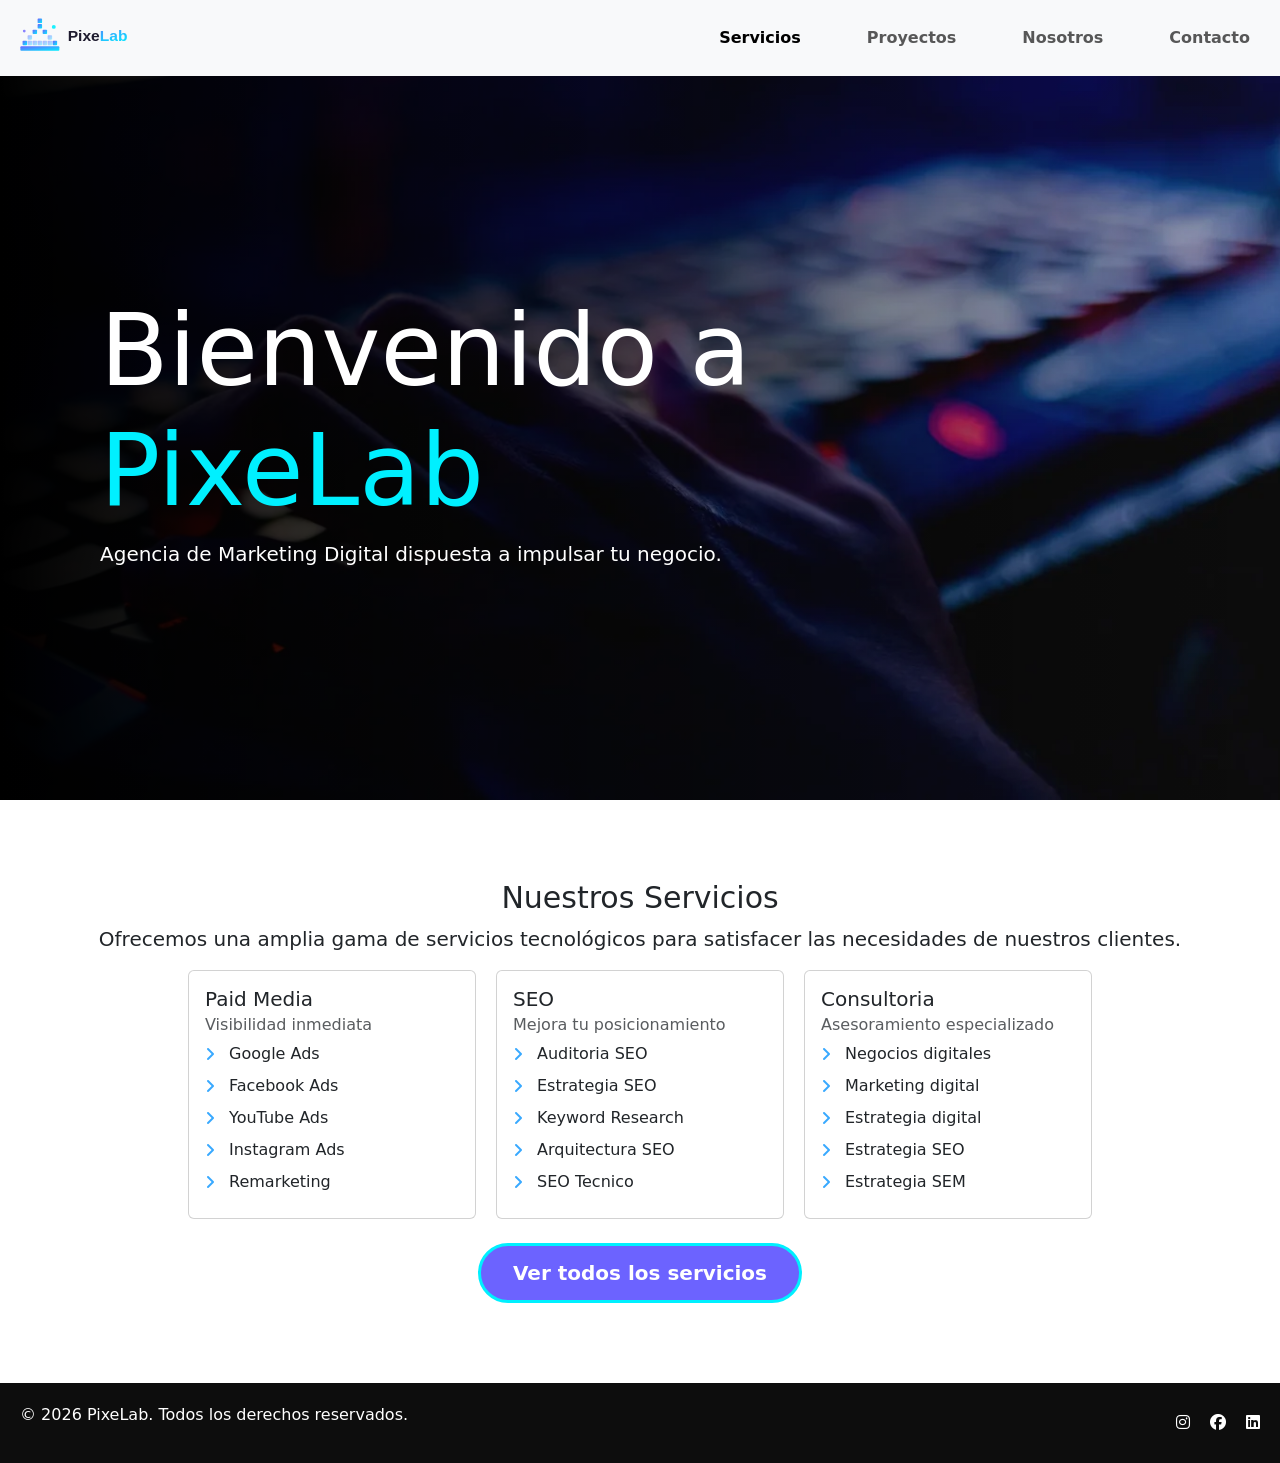
<file: index.html>
<!doctype html>
<html lang="en">

<head>
    <meta charset="UTF-8" />
    <meta name="viewport" content="width=device-width, initial-scale=1.0" />
    <meta name="description"
        content="PixeLab es una agencia de marketing digital especializada en Paid Media, SEO y consultoría estratégica. Impulsa tu negocio con Google Ads, Facebook Ads, posicionamiento web y asesoramiento experto." />
    <meta name="keywords"
        content="agencia de marketing digital, PixeLab, Paid Media, Google Ads, Facebook Ads, Instagram Ads, remarketing, SEO, posicionamiento web, auditoria SEO, keyword research, consultoria digital, estrategia SEM" />
    <title>PixeLab | Agencia de Marketing Digital</title>
    <link rel="stylesheet" href="css/main.css" />
    <link href="https://cdn.jsdelivr.net/npm/bootstrap@5.3.8/dist/css/bootstrap.min.css" rel="stylesheet"
        integrity="sha384-sRIl4kxILFvY47J16cr9ZwB07vP4J8+LH7qKQnuqkuIAvNWLzeN8tE5YBujZqJLB" crossorigin="anonymous" />
    <link rel="stylesheet" href="https://cdnjs.cloudflare.com/ajax/libs/font-awesome/6.5.1/css/all.min.css">
</head>

<body>
    <header>
        <nav class="navbar navbar-expand-lg bg-body-tertiary">
            <div class="container-fluid">
                <a class="navbar-brand" href="index.html">
                    <img src="/images/pixelab-logo.svg" alt="PixeLab" height="50">
                </a>
                <button class="navbar-toggler" type="button" data-bs-toggle="collapse" data-bs-target="#navbarNav"
                    aria-controls="navbarNav" aria-expanded="false" aria-label="Toggle navigation">
                    <span class="navbar-toggler-icon"></span>
                </button>
                <div class="collapse navbar-collapse" id="navbarNav">
                    <ul class="navbar-nav">
                        <li class="nav-item">
                            <a class="nav-link active" aria-current="page" href="/pages/servicios.html">Servicios</a>
                        </li>
                        <li class="nav-item">
                            <a class="nav-link" href="/pages/proyectos.html">Proyectos</a>
                        </li>
                        <li class="nav-item">
                            <a class="nav-link" href="/pages/nosotros.html">Nosotros</a>
                        </li>
                        <li class="nav-item">
                            <a class="nav-link" href="/pages/contactos.html">Contacto</a>
                        </li>
                    </ul>
                </div>
            </div>
        </nav>
    </header>

    <section class="presentacion">
        <h1>Bienvenido a <br><span class="pixelab">PixeLab</span></h1>
        <p>Agencia de Marketing Digital dispuesta a impulsar tu negocio.</p>
    </section>

    <section class="resumen-servicios">
        <h2>Nuestros Servicios</h2>
        <p>Ofrecemos una amplia gama de servicios tecnológicos para satisfacer las necesidades de nuestros clientes.</p>

        <div class="cards-container">
            <div class="card" style="width: 18rem;">
                <div class="card-body">
                    <h5 class="card-title">Paid Media</h5>
                    <h6 class="card-subtitle mb-2 text-body-secondary">Visibilidad inmediata</h6>
                    <ul>
                        <li>Google Ads</li>
                        <li>Facebook Ads</li>
                        <li>YouTube Ads</li>
                        <li>Instagram Ads</li>
                        <li>Remarketing</li>
                    </ul>
                </div>
            </div>
            <div class="card" style="width: 18rem;">
                <div class="card-body">
                    <h5 class="card-title">SEO</h5>
                    <h6 class="card-subtitle mb-2 text-body-secondary">Mejora tu posicionamiento</h6>
                    <ul>
                        <li>Auditoria SEO</li>
                        <li>Estrategia SEO</li>
                        <li>Keyword Research</li>
                        <li>Arquitectura SEO</li>
                        <li>SEO Tecnico</li>
                    </ul>
                </div>
            </div>
            <div class="card" style="width: 18rem;">
                <div class="card-body">
                    <h5 class="card-title">Consultoria</h5>
                    <h6 class="card-subtitle mb-2 text-body-secondary">Asesoramiento especializado</h6>
                    <ul>
                        <li>Negocios digitales</li>
                        <li>Marketing digital</li>
                        <li>Estrategia digital</li>
                        <li>Estrategia SEO</li>
                        <li>Estrategia SEM</li>
                    </ul>
                </div>
            </div>
        </div>
        <a href="/pages/servicios.html" class="mas-servicios">Ver todos los servicios</a>
    </section>

    <script src="https://cdn.jsdelivr.net/npm/bootstrap@5.3.8/dist/js/bootstrap.bundle.min.js"
        integrity="sha384-FKyoEForCGlyvwx9Hj09JcYn3nv7wiPVlz7YYwJrWVcXK/BmnVDxM+D2scQbITxI"
        crossorigin="anonymous"></script>
</body>
<footer>
    <p>&copy; 2026 PixeLab. Todos los derechos reservados.</p>
    <div class="social-icons">
        <div>
            <i class="fa-brands fa-instagram" style="color: rgb(255, 255, 255);"></i>
        </div>
        <div>
            <i class="fa-brands fa-facebook" style="color: rgb(255, 255, 255);"></i>
        </div>
        <div>
            <i class="fa-brands fa-linkedin" style="color: rgb(255, 255, 255);"></i>
        </div>
    </div>
</footer>
</html>
</file>
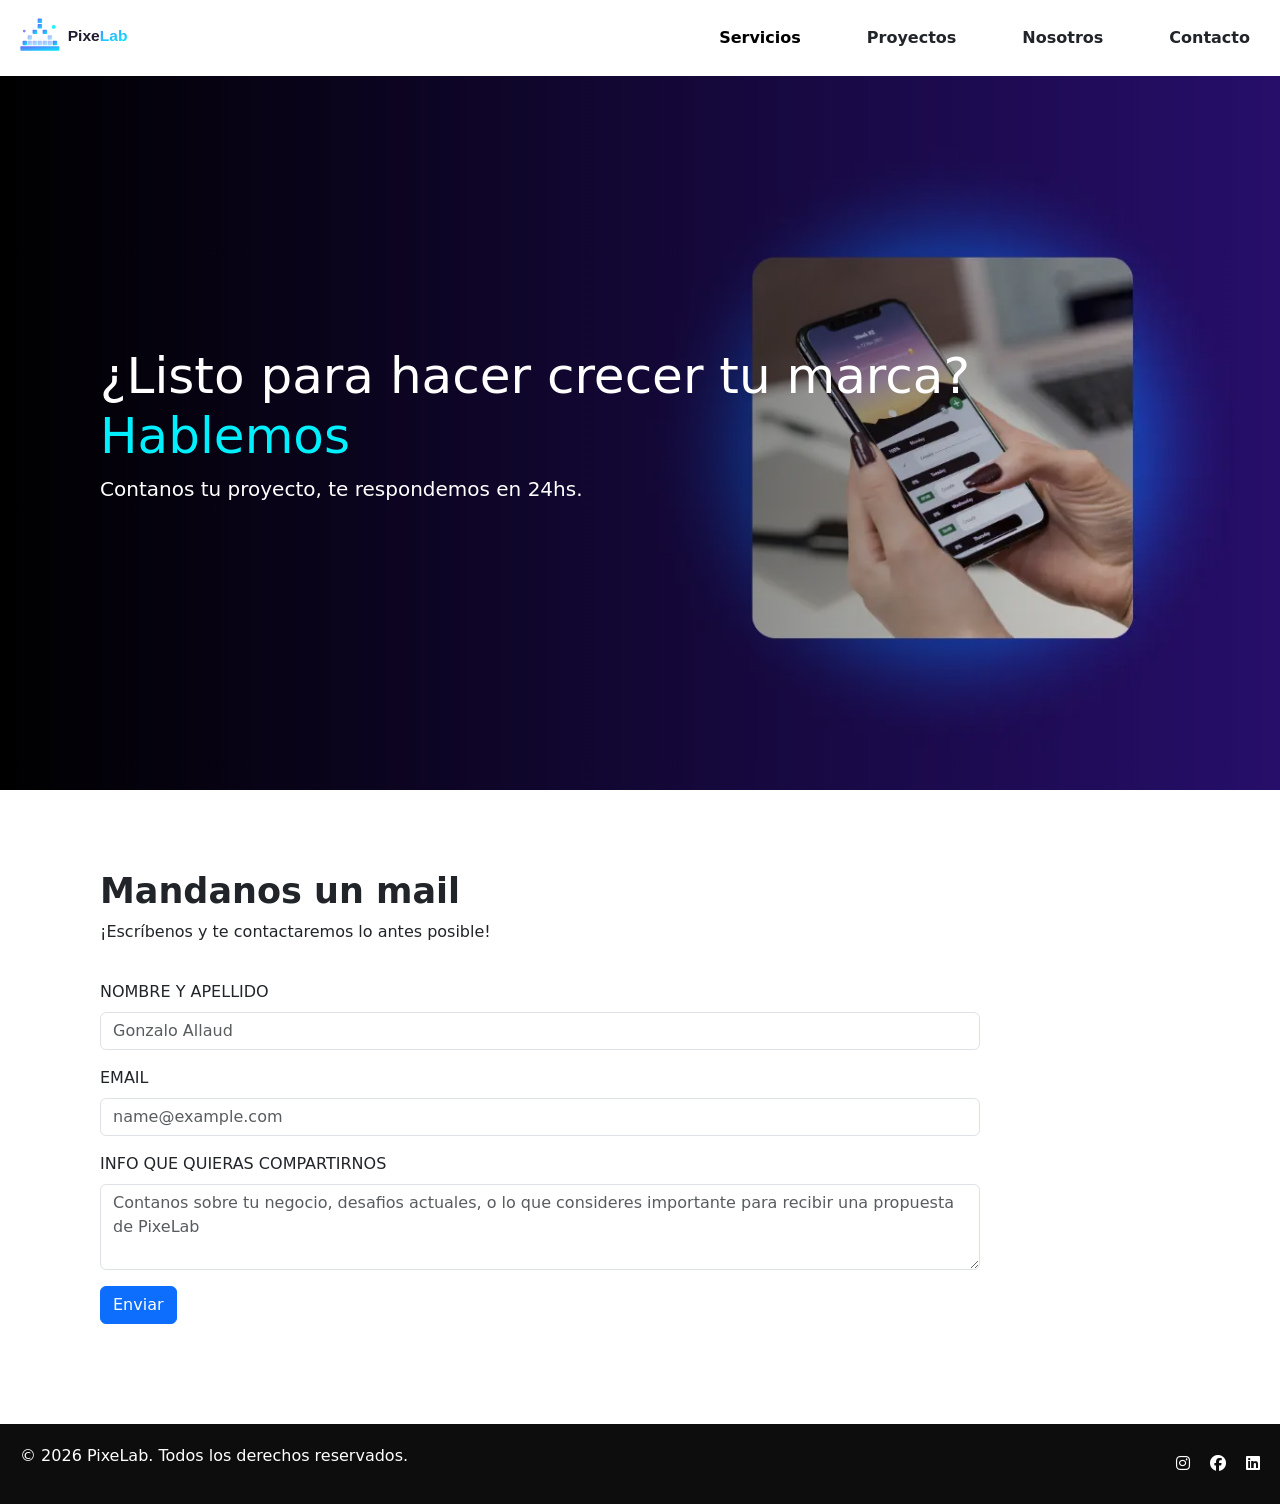
<file: pages/contactos.html>
<!DOCTYPE html>
<html lang="en">

<head>
    <meta charset="UTF-8">
    <meta name="viewport" content="width=device-width, initial-scale=1.0">
    <title>Contacto | PixeLab</title>
    <link href="https://cdn.jsdelivr.net/npm/bootstrap@5.3.8/dist/css/bootstrap.min.css" rel="stylesheet"
        integrity="sha384-sRIl4kxILFvY47J16cr9ZwB07vP4J8+LH7qKQnuqkuIAvNWLzeN8tE5YBujZqJLB" crossorigin="anonymous" />
    <link rel="stylesheet" href="../css/main.css" />
    <link rel="stylesheet" href="https://cdnjs.cloudflare.com/ajax/libs/font-awesome/6.5.1/css/all.min.css">
</head>

<body>
    <header>
        <nav class="navbar navbar-expand-lg">
            <div class="container-fluid">
                <a class="navbar-brand" href="/index.html">
                    <img src="/images/pixelab-logo.svg" alt="PixeLab" height="50">
                </a>
                <button class="navbar-toggler" type="button" data-bs-toggle="collapse" data-bs-target="#navbarNav"
                    aria-controls="navbarNav" aria-expanded="false" aria-label="Toggle navigation">
                    <span class="navbar-toggler-icon"></span>
                </button>
                <div class="collapse navbar-collapse" id="navbarNav">
                    <ul class="navbar-nav">
                        <li class="nav-item">
                            <a class="nav-link active" aria-current="page" href="/pages/servicios.html">Servicios</a>
                        </li>
                        <li class="nav-item">
                            <a class="nav-link" href="/pages/proyectos.html">Proyectos</a>
                        </li>
                        <li class="nav-item">
                            <a class="nav-link" href="/pages/nosotros.html">Nosotros</a>
                        </li>
                        <li class="nav-item">
                            <a class="nav-link" href="/pages/contactos.html">Contacto</a>
                        </li>
                    </ul>
                </div>
            </div>
        </nav>
    </header>

    <section class="contacto">
        <h1>¿Listo para hacer crecer tu marca?<br><span>Hablemos</span><br></h1>
        <p>Contanos tu proyecto, te respondemos en 24hs.</p>
    </section>
    <section class="informacion-contacto">
        <div>
            <h2>Mandanos un mail</h2>
            <p>¡Escríbenos y te contactaremos lo antes posible!</p>
        </div>
        <form class="formulario-contacto">
            <div class="mb-3">
                <label for="exampleFormControlInput1" class="form-label">NOMBRE Y APELLIDO</label>
                <input type="email" class="form-control" id="exampleFormControlInput1" placeholder="Gonzalo Allaud">
            </div>
            <div class="mb-3">
                <label for="exampleFormControlInput1" class="form-label">EMAIL</label>
                <input type="email" class="form-control" id="exampleFormControlInput1" placeholder="name@example.com">
            </div>
            <div class="mb-3">
                <label for="exampleFormControlTextarea1" class="form-label">INFO QUE QUIERAS COMPARTIRNOS</label>
                <textarea class="form-control" id="exampleFormControlTextarea1" rows="3" placeholder="Contanos sobre tu negocio, desafios actuales, o lo que consideres importante para recibir una propuesta de PixeLab"></textarea>
            </div>
            <button type="submit" class="btn btn-primary">Enviar</button>
        </form>
    </section>

    <script src="https://cdn.jsdelivr.net/npm/bootstrap@5.3.8/dist/js/bootstrap.bundle.min.js"
        integrity="sha384-FKyoEForCGlyvwx9Hj09JcYn3nv7wiPVlz7YYwJrWVcXK/BmnVDxM+D2scQbITxI"
        crossorigin="anonymous"></script>
</body>

<footer>
    <p>&copy; 2026 PixeLab. Todos los derechos reservados.</p>
    <div class="social-icons">
        <div>
            <i class="fa-brands fa-instagram" style="color: rgb(255, 255, 255);"></i>
        </div>
        <div>
            <i class="fa-brands fa-facebook" style="color: rgb(255, 255, 255);"></i>
        </div>
        <div>
            <i class="fa-brands fa-linkedin" style="color: rgb(255, 255, 255);"></i>
        </div>
    </div>
</footer>

</html>
</file>
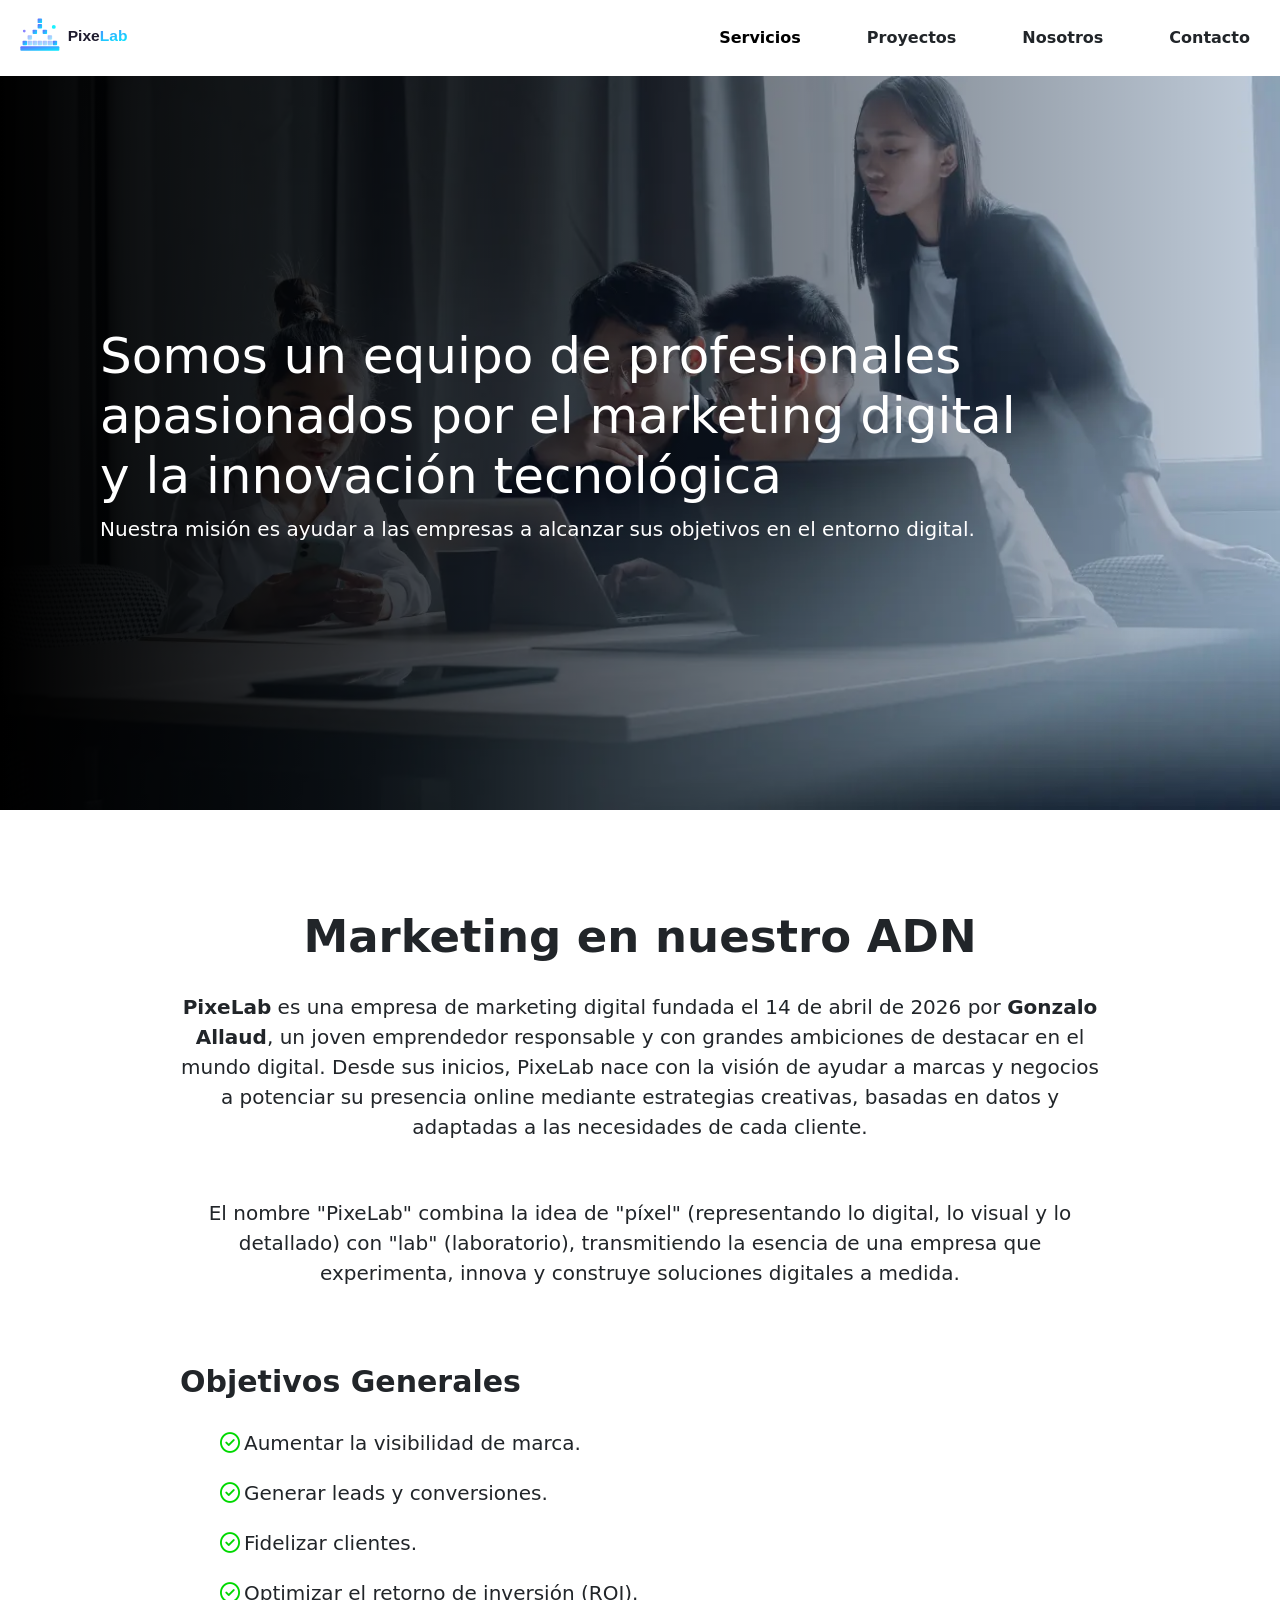
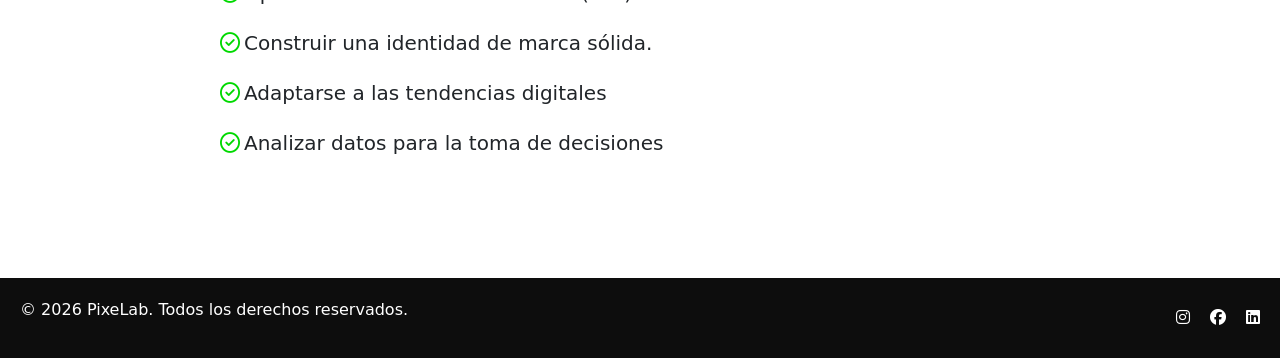
<file: pages/nosotros.html>
<!DOCTYPE html>
<html lang="en">
<head>
    <meta charset="UTF-8">
    <meta name="viewport" content="width=device-width, initial-scale=1.0">
    <title>Nosotros | PixeLab</title>
    <link href="https://cdn.jsdelivr.net/npm/bootstrap@5.3.8/dist/css/bootstrap.min.css" rel="stylesheet"
        integrity="sha384-sRIl4kxILFvY47J16cr9ZwB07vP4J8+LH7qKQnuqkuIAvNWLzeN8tE5YBujZqJLB" crossorigin="anonymous" />
    <link rel="stylesheet" href="../css/main.css" />
        <link rel="stylesheet" href="https://cdnjs.cloudflare.com/ajax/libs/font-awesome/6.5.1/css/all.min.css">
</head>
<body>
    <header>
        <nav class="navbar navbar-expand-lg">
            <div class="container-fluid">
                <a class="navbar-brand" href="/index.html">
                    <img src="/images/pixelab-logo.svg" alt="PixeLab" height="50">
                </a>
                <button class="navbar-toggler" type="button" data-bs-toggle="collapse" data-bs-target="#navbarNav"
                    aria-controls="navbarNav" aria-expanded="false" aria-label="Toggle navigation">
                    <span class="navbar-toggler-icon"></span>
                </button>
                <div class="collapse navbar-collapse" id="navbarNav">
                    <ul class="navbar-nav">
                        <li class="nav-item">
                            <a class="nav-link active" aria-current="page" href="/pages/servicios.html">Servicios</a>
                        </li>
                        <li class="nav-item">
                            <a class="nav-link" href="/pages/proyectos.html">Proyectos</a>
                        </li>
                        <li class="nav-item">
                            <a class="nav-link" href="/pages/nosotros.html">Nosotros</a>
                        </li>
                        <li class="nav-item">
                            <a class="nav-link" href="/pages/contactos.html">Contacto</a>
                        </li>
                    </ul>
                </div>
            </div>
        </nav>
    </header>

    <section class="nosotros">
        <h1>Somos un equipo de profesionales<br>apasionados por el marketing digital<br> y la innovación tecnológica</h1>
        <p>Nuestra misión es ayudar a las empresas a alcanzar sus objetivos en el entorno digital.</p>
    </section>

    <section class="historia">
        <div class="historia-texto">
            <h2>Marketing en nuestro ADN</h2>
            <p><span>PixeLab</span> es una empresa de marketing digital fundada el 14 de abril de 2026 por <span>Gonzalo Allaud</span>, un joven emprendedor responsable y con grandes ambiciones de destacar en el mundo digital. Desde sus inicios, PixeLab nace con la visión de ayudar a marcas y negocios a potenciar su presencia online mediante estrategias creativas, basadas en datos y adaptadas a las necesidades de cada cliente.</p>
            <p>El nombre "PixeLab" combina la idea de "píxel" (representando lo digital, lo visual y lo detallado) con "lab" (laboratorio), transmitiendo la esencia de una empresa que experimenta, innova y construye soluciones digitales a medida.</p>
        </div>
        <div class="objetivos-generales">
            <h2>Objetivos Generales</h2>
            <ul>
                <li>Aumentar la visibilidad de marca.</li>
                <li>Generar leads y conversiones.</li>
                <li>Fidelizar clientes.</li>
                <li>Optimizar el retorno de inversión (ROI).</li>
                <li>Construir una identidad de marca sólida.</li>
                <li>Adaptarse a las tendencias digitales</li>
                <li>Analizar datos para la toma de decisiones</li>
            </ul>
        </div>
    </section>


    <script src="https://cdn.jsdelivr.net/npm/bootstrap@5.3.8/dist/js/bootstrap.bundle.min.js"
        integrity="sha384-FKyoEForCGlyvwx9Hj09JcYn3nv7wiPVlz7YYwJrWVcXK/BmnVDxM+D2scQbITxI"
        crossorigin="anonymous"></script>
</body>
<footer>
    <p>&copy; 2026 PixeLab. Todos los derechos reservados.</p>
    <div class="social-icons">
        <div>
            <i class="fa-brands fa-instagram" style="color: rgb(255, 255, 255);"></i>
        </div>
        <div>
            <i class="fa-brands fa-facebook" style="color: rgb(255, 255, 255);"></i>
        </div>
        <div>
            <i class="fa-brands fa-linkedin" style="color: rgb(255, 255, 255);"></i>
        </div>
    </div>
</footer>
</html>
</file>
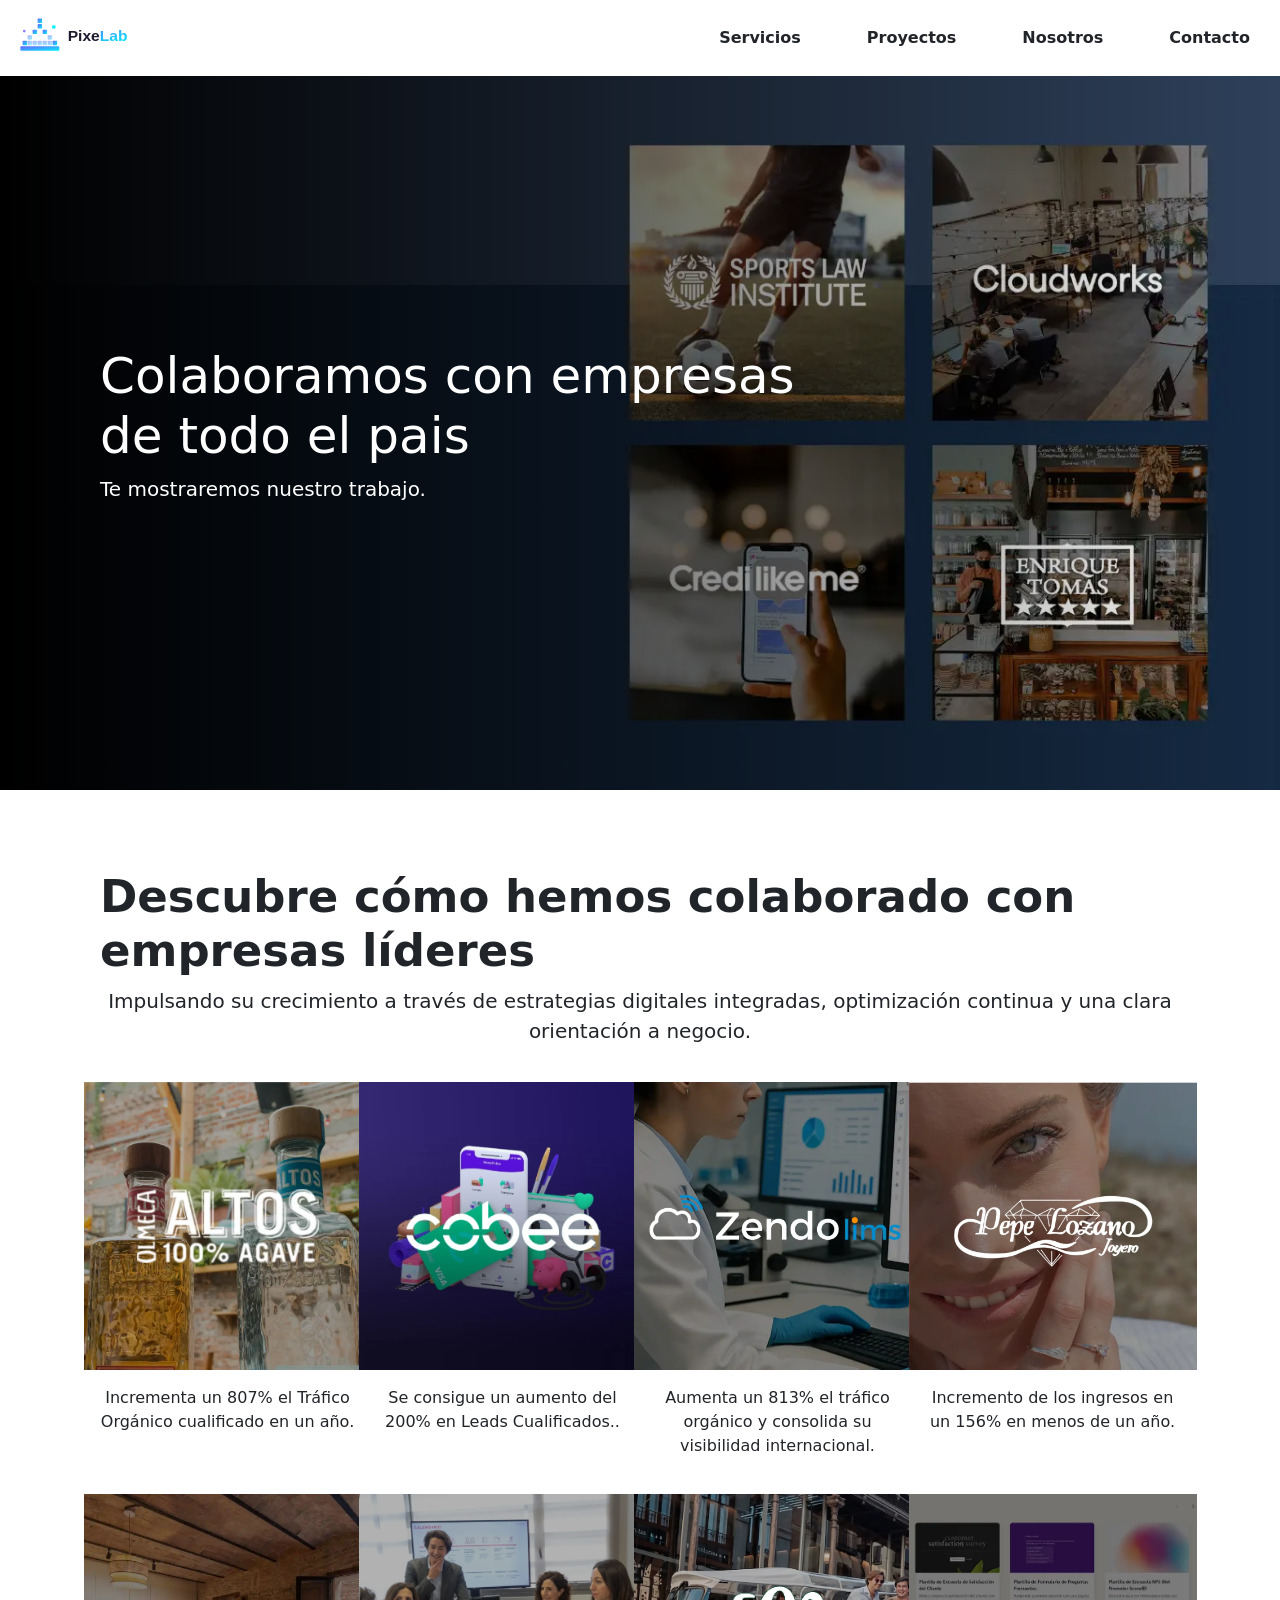
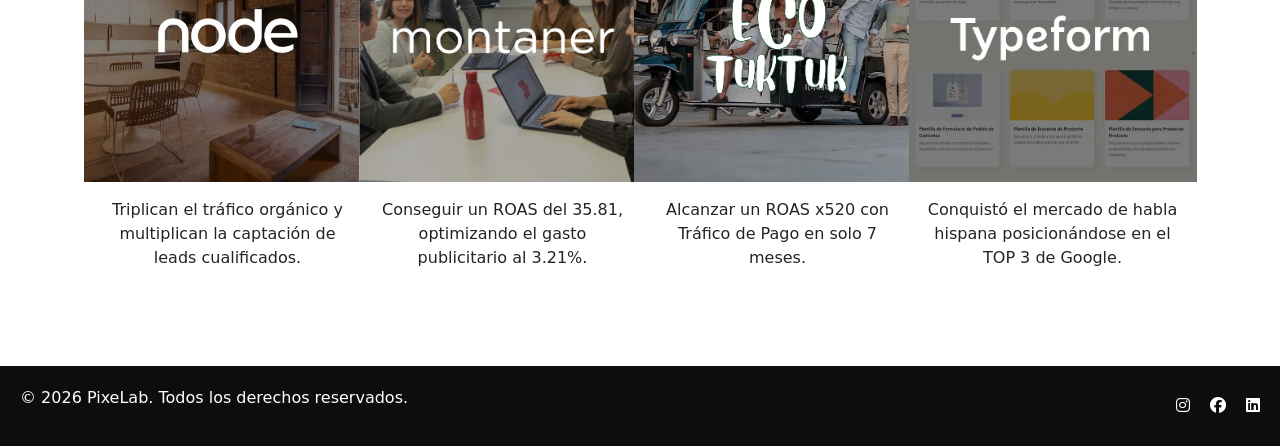
<file: pages/proyectos.html>
<!DOCTYPE html>
<html lang="en">

<head>
    <meta charset="UTF-8">
    <meta name="viewport" content="width=device-width, initial-scale=1.0">
    <title>Proyectos | PixeLab</title>
    <link href="https://cdn.jsdelivr.net/npm/bootstrap@5.3.8/dist/css/bootstrap.min.css" rel="stylesheet"
        integrity="sha384-sRIl4kxILFvY47J16cr9ZwB07vP4J8+LH7qKQnuqkuIAvNWLzeN8tE5YBujZqJLB" crossorigin="anonymous" />
    <link rel="stylesheet" href="../css/main.css" />
    <link rel="stylesheet" href="https://cdnjs.cloudflare.com/ajax/libs/font-awesome/6.5.1/css/all.min.css">
</head>

<body>
    <header>
        <nav class="navbar navbar-expand-lg">
            <div class="container-fluid">
                <a class="navbar-brand" href="/index.html">
                    <img src="/images/pixelab-logo.svg" alt="PixeLab" height="50">
                </a>
                <button class="navbar-toggler" type="button" data-bs-toggle="collapse" data-bs-target="#navbarNav"
                    aria-controls="navbarNav" aria-expanded="false" aria-label="Toggle navigation">
                    <span class="navbar-toggler-icon"></span>
                </button>
                <div class="collapse navbar-collapse" id="navbarNav">
                    <ul class="navbar-nav">
                        <li class="nav-item">
                            <a class="nav-link" href="/pages/servicios.html">Servicios</a>
                        </li>
                        <li class="nav-item">
                            <a class="nav-link" href="/pages/proyectos.html">Proyectos</a>
                        </li>
                        <li class="nav-item">
                            <a class="nav-link" href="/pages/nosotros.html">Nosotros</a>
                        </li>
                        <li class="nav-item">
                            <a class="nav-link" href="/pages/contactos.html">Contacto</a>
                        </li>
                    </ul>
                </div>
            </div>
        </nav>
    </header>
    <section class="proyectos">
        <h1>Colaboramos con empresas<br>de todo el pais<br></h1>
        <p>Te mostraremos nuestro trabajo.</p>
    </section>
    <section class="informacion-proyectos">
        <div>
            <h2>Descubre cómo hemos colaborado con empresas líderes</h2>
            <p>Impulsando su crecimiento a través de estrategias digitales integradas, optimización continua y una clara
                orientación a negocio.</p>
        </div>
        <div class="muestra-proyectos">
            <div class="card" style="width: 18rem;">
                <img src="/images/proyecto1.webp" class="card-img-top" alt="Proyecto 1">
                <div class="card-body">
                    <p class="card-text">Incrementa un 807% el Tráfico Orgánico cualificado en un año.</p>
                </div>
            </div>
            <div class="card" style="width: 18rem;">
                <img src="/images/proyecto2.webp" class="card-img-top" alt="Proyecto 2">
                <div class="card-body">
                    <p class="card-text">Se consigue un aumento del 200% en Leads Cualificados..</p>
                </div>
            </div>
            <div class="card" style="width: 18rem;">
                <img src="/images/proyecto3.webp" class="card-img-top" alt="Proyecto 3">
                <div class="card-body">
                    <p class="card-text">Aumenta un 813% el tráfico orgánico y consolida su visibilidad internacional.
                    </p>
                </div>
            </div>
            <div class="card" style="width: 18rem;">
                <img src="/images/proyecto4.webp" class="card-img-top" alt="Proyecto 4">
                <div class="card-body">
                    <p class="card-text">Incremento de los ingresos en un 156% en menos de un año.</p>
                </div>
            </div>
            <div class="card" style="width: 18rem;">
                <img src="/images/proyecto5.webp" class="card-img-top" alt="Proyecto 5">
                <div class="card-body">
                    <p class="card-text">Triplican el tráfico orgánico y multiplican la captación de leads cualificados.
                    </p>
                </div>
            </div>
            <div class="card" style="width: 18rem;">
                <img src="/images/proyecto6.webp" class="card-img-top" alt="Proyecto 6">
                <div class="card-body">
                    <p class="card-text">Conseguir un ROAS del 35.81, optimizando el gasto publicitario al 3.21%.</p>
                </div>
            </div>
            <div class="card" style="width: 18rem;">
                <img src="/images/proyecto7.webp" class="card-img-top" alt="Proyecto 7">
                <div class="card-body">
                    <p class="card-text">Alcanzar un ROAS x520 con Tráfico de Pago en solo 7 meses.</p>
                </div>
            </div>
            <div class="card" style="width: 18rem;">
                <img src="/images/proyecto8.webp" class="card-img-top" alt="Proyecto 8">
                <div class="card-body">
                    <p class="card-text">Conquistó el mercado de habla hispana posicionándose en el TOP 3 de Google.</p>
                </div>
            </div>
        </div>
    </section>

        <script src="https://cdn.jsdelivr.net/npm/bootstrap@5.3.8/dist/js/bootstrap.bundle.min.js"
            integrity="sha384-FKyoEForCGlyvwx9Hj09JcYn3nv7wiPVlz7YYwJrWVcXK/BmnVDxM+D2scQbITxI"
            crossorigin="anonymous"></script>
</body>

<footer>
    <p>&copy; 2026 PixeLab. Todos los derechos reservados.</p>
    <div class="social-icons">
        <div>
            <i class="fa-brands fa-instagram" style="color: rgb(255, 255, 255);"></i>
        </div>
        <div>
            <i class="fa-brands fa-facebook" style="color: rgb(255, 255, 255);"></i>
        </div>
        <div>
            <i class="fa-brands fa-linkedin" style="color: rgb(255, 255, 255);"></i>
        </div>
    </div>
</footer>

</html>
</file>
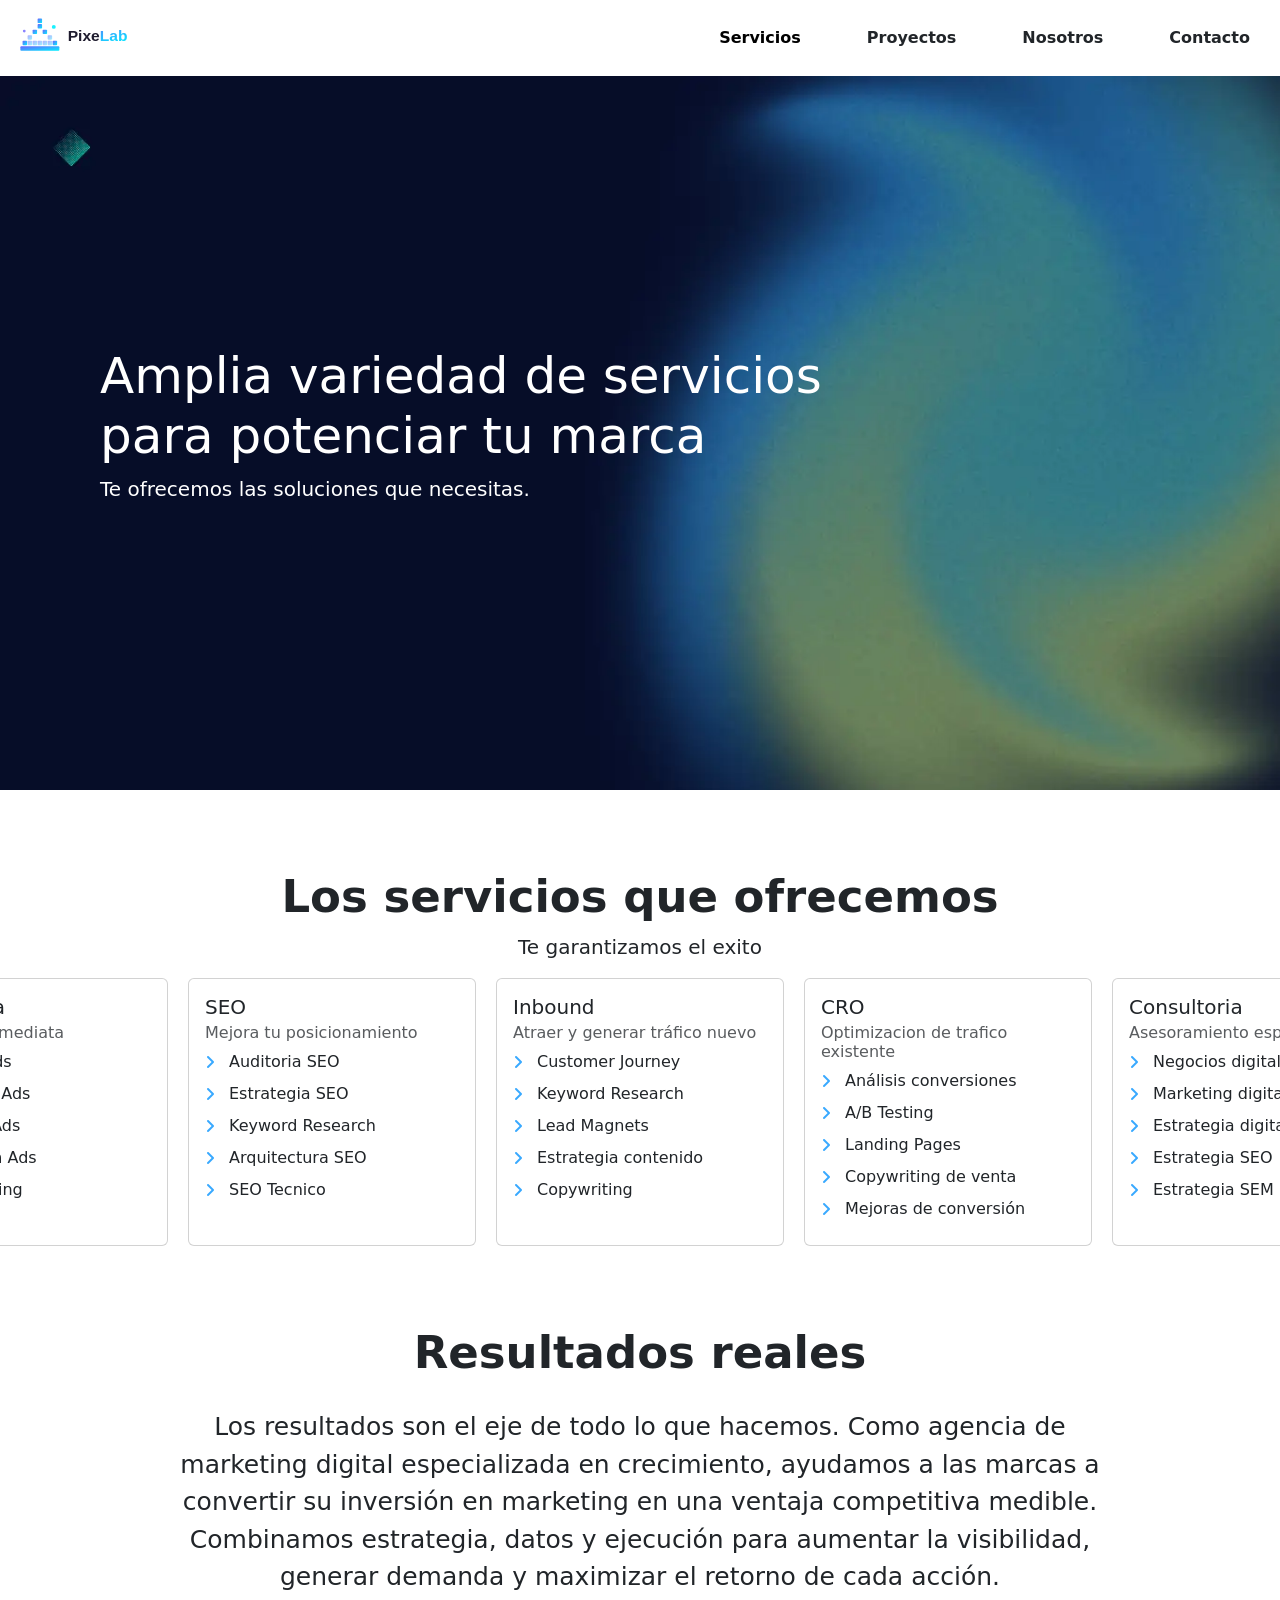
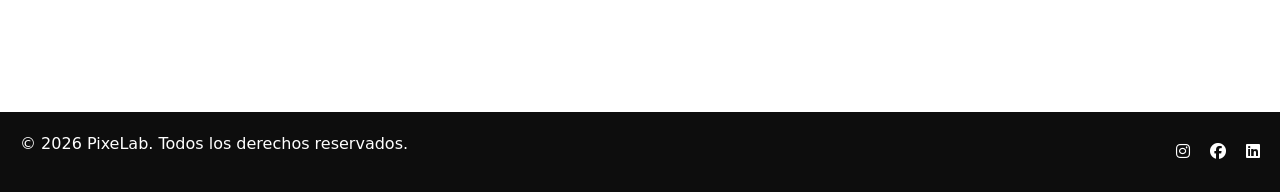
<file: pages/servicios.html>
<!DOCTYPE html>
<html lang="en">

<head>
    <meta charset="UTF-8">
    <meta name="viewport" content="width=device-width, initial-scale=1.0">
    <title>Servicios | PixeLab</title>
    <link href="https://cdn.jsdelivr.net/npm/bootstrap@5.3.8/dist/css/bootstrap.min.css" rel="stylesheet"
        integrity="sha384-sRIl4kxILFvY47J16cr9ZwB07vP4J8+LH7qKQnuqkuIAvNWLzeN8tE5YBujZqJLB" crossorigin="anonymous" />
    <link rel="stylesheet" href="../css/main.css" />
    <link rel="stylesheet" href="https://cdnjs.cloudflare.com/ajax/libs/font-awesome/6.5.1/css/all.min.css">
</head>

<body>
    <header>
        <nav class="navbar navbar-expand-lg">
            <div class="container-fluid">
                <a class="navbar-brand" href="/index.html">
                    <img src="/images/pixelab-logo.svg" alt="PixeLab" height="50">
                </a>
                <button class="navbar-toggler" type="button" data-bs-toggle="collapse" data-bs-target="#navbarNav"
                    aria-controls="navbarNav" aria-expanded="false" aria-label="Toggle navigation">
                    <span class="navbar-toggler-icon"></span>
                </button>
                <div class="collapse navbar-collapse" id="navbarNav">
                    <ul class="navbar-nav">
                        <li class="nav-item">
                            <a class="nav-link active" aria-current="page" href="/pages/servicios.html">Servicios</a>
                        </li>
                        <li class="nav-item">
                            <a class="nav-link" href="/pages/proyectos.html">Proyectos</a>
                        </li>
                        <li class="nav-item">
                            <a class="nav-link" href="/pages/nosotros.html">Nosotros</a>
                        </li>
                        <li class="nav-item">
                            <a class="nav-link" href="/pages/contactos.html">Contacto</a>
                        </li>
                    </ul>
                </div>
            </div>
        </nav>
    </header>
    <section class="servicios">
        <h1>Amplia variedad de servicios <br>para potenciar tu marca</h1>
        <p>Te ofrecemos las soluciones que necesitas.</p>
    </section>
    <section class="informacion-servicios">
        <h2>Los servicios que ofrecemos</h2>
        <p>Te garantizamos el exito</p>

        <section>
            <div class="cards-container">
                <div class="card" style="width: 18rem;">
                    <div class="card-body">
                        <h5 class="card-title">Paid Media</h5>
                        <h6 class="card-subtitle mb-2 text-body-secondary">Visibilidad inmediata</h6>
                        <ul>
                            <li>Google Ads</li>
                            <li>Facebook Ads</li>
                            <li>YouTube Ads</li>
                            <li>Instagram Ads</li>
                            <li>Remarketing</li>
                        </ul>
                    </div>
                </div>
                <div class="card" style="width: 18rem;">
                    <div class="card-body">
                        <h5 class="card-title">SEO</h5>
                        <h6 class="card-subtitle mb-2 text-body-secondary">Mejora tu posicionamiento</h6>
                        <ul>
                            <li>Auditoria SEO</li>
                            <li>Estrategia SEO</li>
                            <li>Keyword Research</li>
                            <li>Arquitectura SEO</li>
                            <li>SEO Tecnico</li>
                        </ul>
                    </div>
                </div>
                <div class="card" style="width: 18rem;">
                    <div class="card-body">
                        <h5 class="card-title">Inbound</h5>
                        <h6 class="card-subtitle mb-2 text-body-secondary">Atraer y generar tráfico nuevo</h6>
                        <ul>
                            <li>Customer Journey</li>
                            <li>Keyword Research</li>
                            <li>Lead Magnets</li>
                            <li>Estrategia contenido</li>
                            <li>Copywriting</li>
                        </ul>
                    </div>
                </div>
                <div class="card" style="width: 18rem;">
                    <div class="card-body">
                        <h5 class="card-title">CRO</h5>
                        <h6 class="card-subtitle mb-2 text-body-secondary">Optimizacion de trafico existente</h6>
                        <ul>
                            <li>Análisis conversiones</li>
                            <li>A/B Testing</li>
                            <li>Landing Pages</li>
                            <li>Copywriting de venta</li>
                            <li>Mejoras de conversión</li>
                        </ul>
                    </div>
                </div>
                <div class="card" style="width: 18rem;">
                    <div class="card-body">
                        <h5 class="card-title">Consultoria</h5>
                        <h6 class="card-subtitle mb-2 text-body-secondary">Asesoramiento especializado</h6>
                        <ul>
                            <li>Negocios digitales</li>
                            <li>Marketing digital</li>
                            <li>Estrategia digital</li>
                            <li>Estrategia SEO</li>
                            <li>Estrategia SEM</li>
                        </ul>
                    </div>
                </div>
            </div>
        </section>

        <section class="resultados">
            <h3>Resultados reales</h3>
            <p>Los resultados son el eje de todo lo que hacemos. Como agencia de marketing digital especializada en crecimiento, ayudamos a las marcas a convertir su inversión en marketing en una ventaja competitiva medible. Combinamos estrategia, datos y ejecución para aumentar la visibilidad, generar demanda y maximizar el retorno de cada acción.</p>
        </section>
    </section>






    <script src="https://cdn.jsdelivr.net/npm/bootstrap@5.3.8/dist/js/bootstrap.bundle.min.js"
        integrity="sha384-FKyoEForCGlyvwx9Hj09JcYn3nv7wiPVlz7YYwJrWVcXK/BmnVDxM+D2scQbITxI"
        crossorigin="anonymous"></script>
</body>
<footer>
    <p>&copy; 2026 PixeLab. Todos los derechos reservados.</p>
    <div class="social-icons">
        <div>
            <i class="fa-brands fa-instagram" style="color: rgb(255, 255, 255);"></i>
        </div>
        <div>
            <i class="fa-brands fa-facebook" style="color: rgb(255, 255, 255);"></i>
        </div>
        <div>
            <i class="fa-brands fa-linkedin" style="color: rgb(255, 255, 255);"></i>
        </div>
    </div>
</footer>

</html>
</file>
<file: css/main.css>
.mas-servicios {
  display: flex;
  justify-content: center;
  align-items: center;
  margin: 24px auto 0;
  font-size: 20px;
  font-weight: 600;
  color: #ffffff;
  background-color: #6c63ff;
  border: 3px solid #00f0ff;
  border-radius: 50px;
  padding: 12px 32px;
  text-decoration: none;
}
.mas-servicios:hover {
  animation: services 0.5s cubic-bezier(0.25, 0.46, 0.45, 0.94) both;
}

.navbar {
  --bs-navbar-color: inherit;
}

.navbar-nav {
  width: 100%;
  display: flex;
  justify-content: right;
  gap: 50px;
  padding: 10px;
  font-weight: bold;
}
.navbar-nav__logo {
  display: inline-flex;
  align-items: center;
}
.navbar-nav__logo img {
  height: 50px;
  width: auto;
}

.cards-container {
  display: flex;
  justify-content: center;
  gap: 20px;
}
.cards-container ul {
  list-style: none;
  padding-left: 0;
  margin: 0;
}
.cards-container li {
  position: relative;
  padding-left: 24px;
  margin-bottom: 8px;
}
.cards-container li::before {
  font-family: "Font Awesome 6 Free";
  font-weight: 900;
  content: "\f105";
  position: absolute;
  left: 0;
  color: rgb(56, 169, 255);
}

footer {
  display: flex;
  justify-content: space-between;
  align-items: center;
  padding: 20px;
  gap: 20px;
  background-color: #0d0d0d;
}
footer p {
  color: #ffffff;
  font-size: 16px;
}
footer .social-icons {
  display: flex;
  justify-content: space-between;
  align-items: center;
  gap: 20px;
}

.presentacion {
  padding: 215px 100px;
  background: linear-gradient(to right, rgb(0, 0, 0), transparent), url("../images/banner-inicio.webp");
  background-size: cover;
  background-position: center;
}
.presentacion h1 {
  color: #ffffff;
  font-size: 100px;
}
.presentacion .pixelab {
  color: #00f0ff;
}
.presentacion p {
  color: #ffffff;
  font-size: 20px;
}

.resumen-servicios {
  padding: 80px 0px;
  display: flex;
  flex-direction: column;
}
.resumen-servicios h2 {
  display: flex;
  justify-content: center;
  font-size: 30px;
}
.resumen-servicios p {
  display: flex;
  justify-content: center;
  font-size: 20px;
}

.servicios {
  padding: 270px 100px;
  background: url("../images/banner-servicios.webp");
  background-size: cover;
}
.servicios h1 {
  color: #ffffff;
  font-size: 50px;
}
.servicios p {
  color: #ffffff;
  font-size: 20px;
}

.informacion-servicios {
  padding: 80px 100px;
  display: flex;
  flex-direction: column;
  align-items: center;
}
.informacion-servicios h2 {
  font-size: 45px;
  font-weight: bold;
  align-items: center;
}
.informacion-servicios p {
  font-size: 20px;
}

.resultados {
  padding: 80px 50px 20px 50px;
  display: flex;
  flex-direction: column;
  align-items: center;
}
.resultados h3 {
  font-size: 45px;
  font-weight: bold;
}
.resultados p {
  font-size: 25px;
  text-align: center;
  margin-top: 20px;
}

.proyectos {
  padding: 270px 100px;
  background: linear-gradient(to right, rgb(0, 0, 0), transparent), url("../images/banner-proyectos.webp");
  background-position: right center;
  background-repeat: no-repeat;
  background-size: cover;
}
.proyectos h1 {
  color: #ffffff;
  font-size: 50px;
}
.proyectos p {
  color: #ffffff;
  font-size: 20px;
}

.informacion-proyectos {
  padding: 80px 100px;
  display: flex;
  flex-direction: column;
  align-items: center;
}
.informacion-proyectos h2 {
  font-size: 45px;
  font-weight: bold;
  align-items: center;
}
.informacion-proyectos p {
  font-size: 20px;
  text-align: center;
}

.informacion-proyectos .muestra-proyectos {
  display: grid;
  grid-template-columns: repeat(4, minmax(0, 1fr));
  gap: 20px;
  justify-items: center;
  padding-top: 20px;
}
.informacion-proyectos .muestra-proyectos .card {
  width: 18rem;
  border: none;
}
.informacion-proyectos .muestra-proyectos .card img {
  width: 100%;
  height: auto;
  border-radius: 0;
  transition: transform 0.3s ease-in-out, box-shadow 0.3s ease-in-out;
}
.informacion-proyectos .muestra-proyectos .card img:hover {
  transform: scale(1.05);
  box-shadow: 0 30px 30px rgba(0, 0, 0, 0.25);
}
.informacion-proyectos .muestra-proyectos .card .card-body {
  text-align: center;
}
.informacion-proyectos .muestra-proyectos .card .card-body p {
  font-size: 16px;
}

.nosotros {
  padding: 250px 100px;
  background: linear-gradient(to right, rgb(0, 0, 0), transparent), url("../images/banner-nosotros.webp");
  background-size: cover;
  background-position: center;
}
.nosotros h1 {
  color: #ffffff;
  font-size: 50px;
}
.nosotros p {
  color: #ffffff;
  font-size: 20px;
}

.historia {
  padding: 80px 100px;
}
.historia .historia-texto {
  display: flex;
  flex-direction: column;
  align-items: center;
  padding: 20px 0px;
}
.historia .historia-texto h2 {
  font-size: 45px;
  font-weight: bold;
}
.historia .historia-texto p {
  font-size: 20px;
  padding: 20px 80px;
  text-align: center;
}
.historia .historia-texto p span {
  font-weight: bold;
}
.historia .objetivos-generales {
  align-items: center;
  padding: 20px 80px;
}
.historia .objetivos-generales h2 {
  font-size: 30px;
  font-weight: bold;
}
.historia .objetivos-generales ul {
  list-style: none;
  padding-top: 20px;
  padding-left: 40px;
  font-size: 20px;
}
.historia .objetivos-generales ul li {
  position: relative;
  padding-left: 24px;
  margin-bottom: 20px;
}
.historia .objetivos-generales ul li::before {
  font-family: "Font Awesome 6 Free";
  content: "\f058";
  position: absolute;
  left: 0;
  color: rgb(0, 217, 0);
}

.contacto {
  padding: 270px 100px;
  background: linear-gradient(to right, rgb(0, 0, 0), transparent), url("../images/banner-contacto.webp");
  background-size: cover;
  background-position: center;
}
.contacto h1 {
  color: #ffffff;
  font-size: 50px;
}
.contacto h1 span {
  color: #00f0ff;
}
.contacto p {
  color: #ffffff;
  font-size: 20px;
}

.informacion-contacto {
  padding: 80px 100px;
}
.informacion-contacto h2 {
  font-size: 35px;
  font-weight: bold;
}
.informacion-contacto .formulario-contacto {
  padding: 20px 200px 20px 0px;
}

@keyframes services {
  0% {
    box-shadow: 0 0 0 0 rgba(0, 0, 0, 0);
  }
  100% {
    box-shadow: 0 0 20px 0px rgba(0, 0, 0, 0.35);
  }
}/*# sourceMappingURL=main.css.map */
</file>
